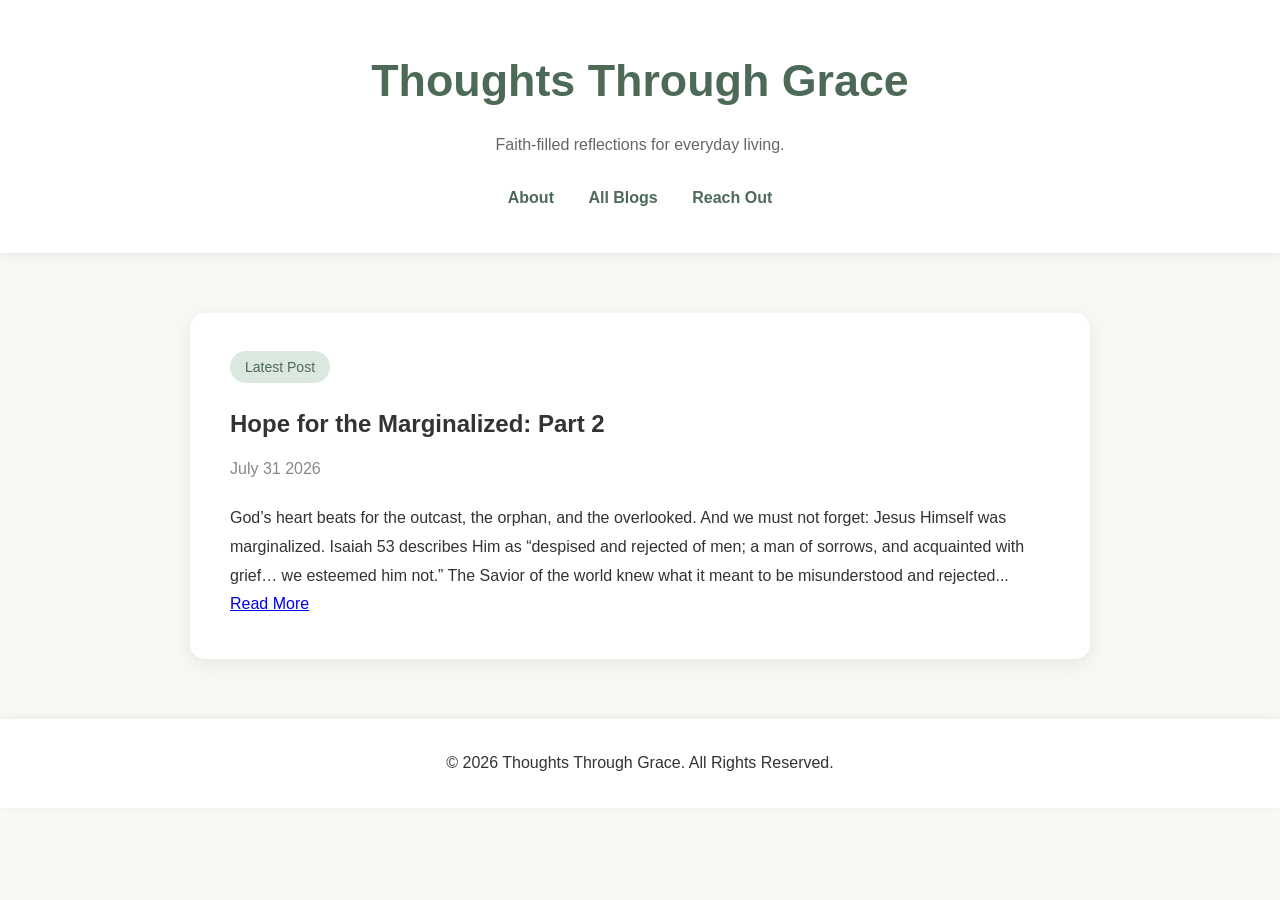
<file: index.html>
<!DOCTYPE html>
<html lang="en">
<head>
    <meta charset="UTF-8">
    <meta name="viewport" content="width=device-width, initial-scale=1.0">
    <title>Thoughts Through Grace</title>
    <link rel="stylesheet" href="style.css">
</head>
<body>

<header>
    <h1>Thoughts Through Grace</h1>
    <p>Faith-filled reflections for everyday living.</p>

    <nav>
        <a href="about.html" target="_blank">About</a>
        <a href="blogs.html" target="_blank">All Blogs</a>
        <a href="reachout.html" target="_blank">Reach Out</a>
    </nav>
</header>

<main>
    <section class="latest-post">
        <span class="tag">Latest Post</span>

        <h2>Hope for the Marginalized: Part 2</h2>

        <p class="date">July 31 2026</p>

        <p>
            God’s heart beats for the outcast, the orphan, and the overlooked. And we must not forget: Jesus Himself was marginalized. Isaiah 53 describes Him as “despised and rejected of men; a man of sorrows, and acquainted with grief… we esteemed him not.” The Savior of the world knew what it meant to be misunderstood and rejected...
        </p>

        <a href="hope2.html" class="read-more-btn">Read More</a>
    </section>
</main>

<footer>
    <p>&copy; 2026 Thoughts Through Grace. All Rights Reserved.</p>
</footer>

</body>
</html>
</file>
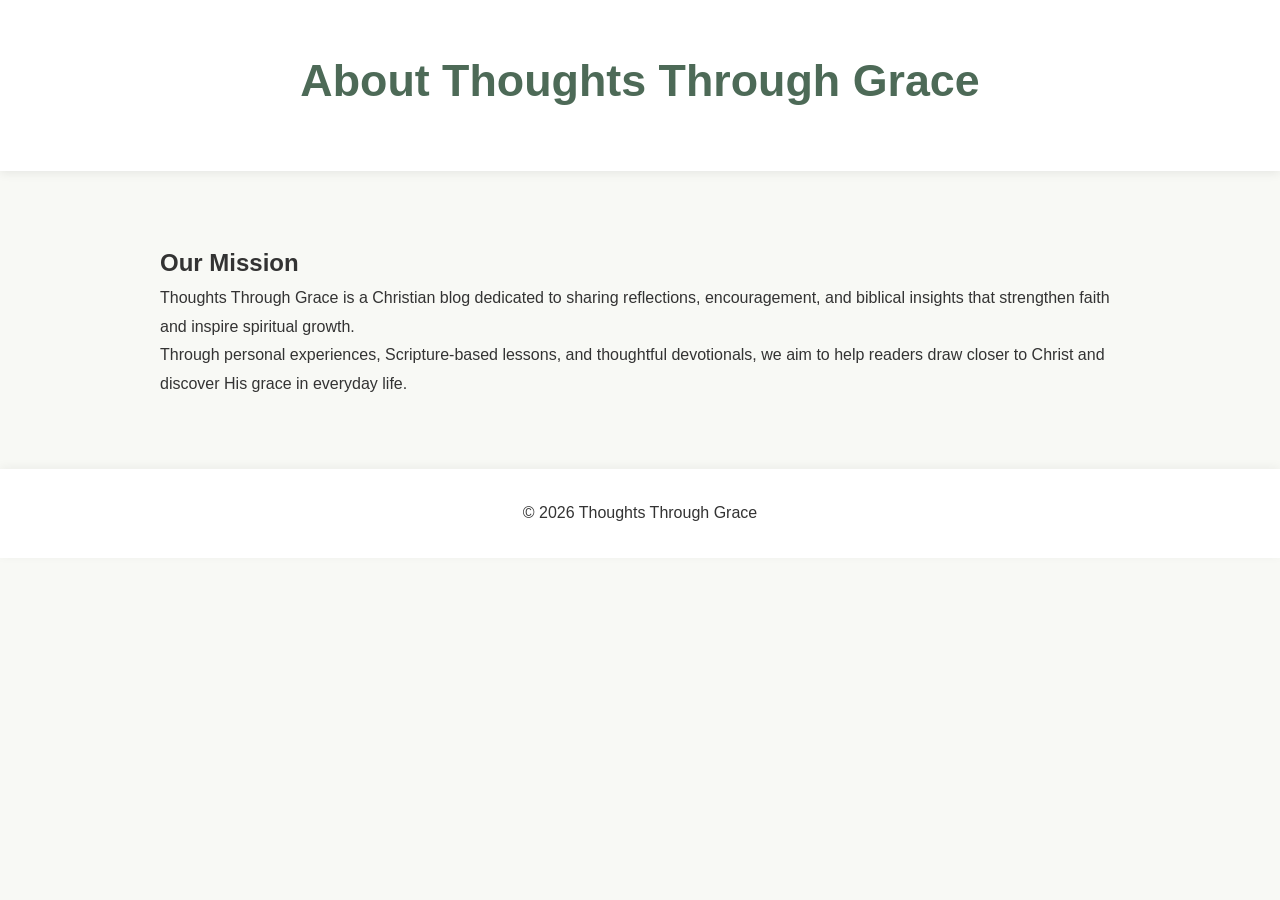
<file: about.html>
<!DOCTYPE html>
<html lang="en">
<head>
    <meta charset="UTF-8">
    <title>About - Thoughts Through Grace</title>
    <link rel="stylesheet" href="style.css">
</head>
<body>

<header>
    <h1>About Thoughts Through Grace</h1>
</header>

<main class="page-content">
    <h2>Our Mission</h2>

    <p>
        Thoughts Through Grace is a Christian blog dedicated to sharing
        reflections, encouragement, and biblical insights that strengthen faith
        and inspire spiritual growth.
    </p>

    <p>
        Through personal experiences, Scripture-based lessons, and thoughtful
        devotionals, we aim to help readers draw closer to Christ and discover
        His grace in everyday life.
    </p>
</main>

<footer>
    <p>&copy; 2026 Thoughts Through Grace</p>
</footer>

</body>
</html>
</file>
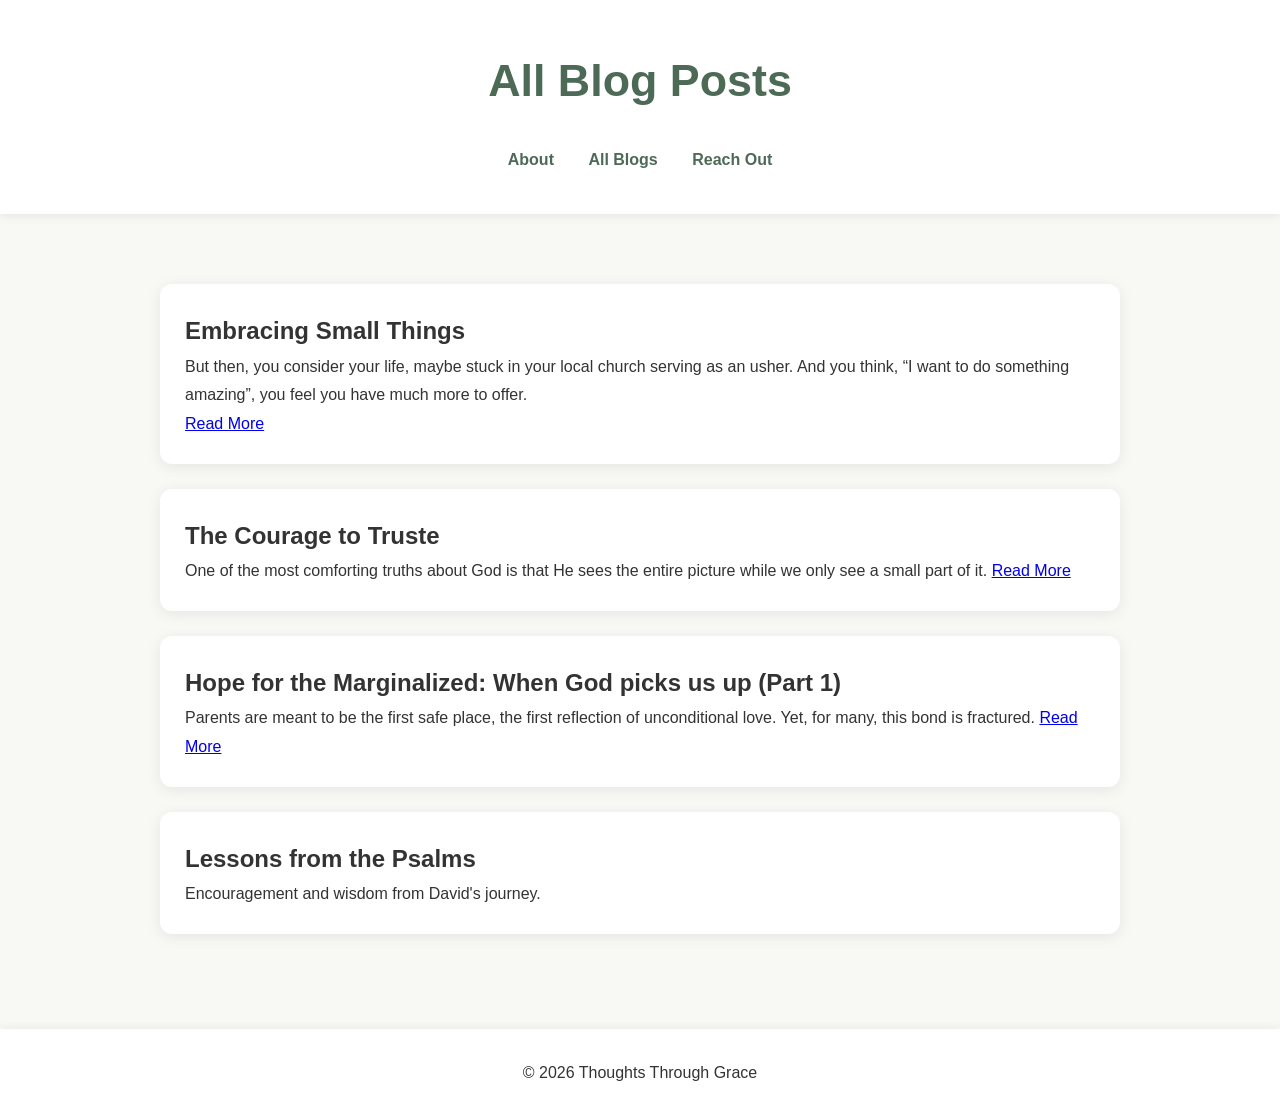
<file: blogs.html>
<!DOCTYPE html>
<html lang="en">
<head>
    <meta charset="UTF-8">
    <title>All Blogs - Thoughts Through Grace</title>
    <link rel="stylesheet" href="style.css">
</head>
<body>

<header>
    <h1>All Blog Posts</h1>
	<nav>
 	<a href="about.html" target="_blank">About</a>
        <a href="blogs.html" target="_blank">All Blogs</a>
        <a href="reachout.html" target="_blank">Reach Out</a>
	</nav>
</header>

<main class="page-content">

    <div class="blog-card">
        <h2>Embracing Small Things</h2>
        <p>
            But then, you consider your life, maybe stuck in your local church serving as an usher. And you think, “I want to do something amazing”, you feel you have much more to offer.
        </p>
<a href="smallthings.html" class="read-more-btn">Read More</a>
    </div>

    <div class="blog-card">
        <h2>The Courage to Truste</h2>
        <p>
            One of the most comforting truths about God is that He sees the entire picture while we only
see a small part of it.
			<a href="trust.html" class="read-more-btn">Read More</a>
        </p>
    </div>

    <div class="blog-card">
        <h2>Hope for the Marginalized: When God picks us up (Part 1)</h2>
        <p>
            Parents are meant to be the first safe place, the first reflection of unconditional love. Yet, for many, this bond is fractured.
			<a href="hope.html" class="read-more-btn">Read More</a>
        </p>
    </div>

    <div class="blog-card">
        <h2>Lessons from the Psalms</h2>
        <p>
            Encouragement and wisdom from David's journey.
        </p>
    </div>

</main>

<footer>
    <p>&copy; 2026 Thoughts Through Grace</p>
</footer>

</body>
</html>
</file>
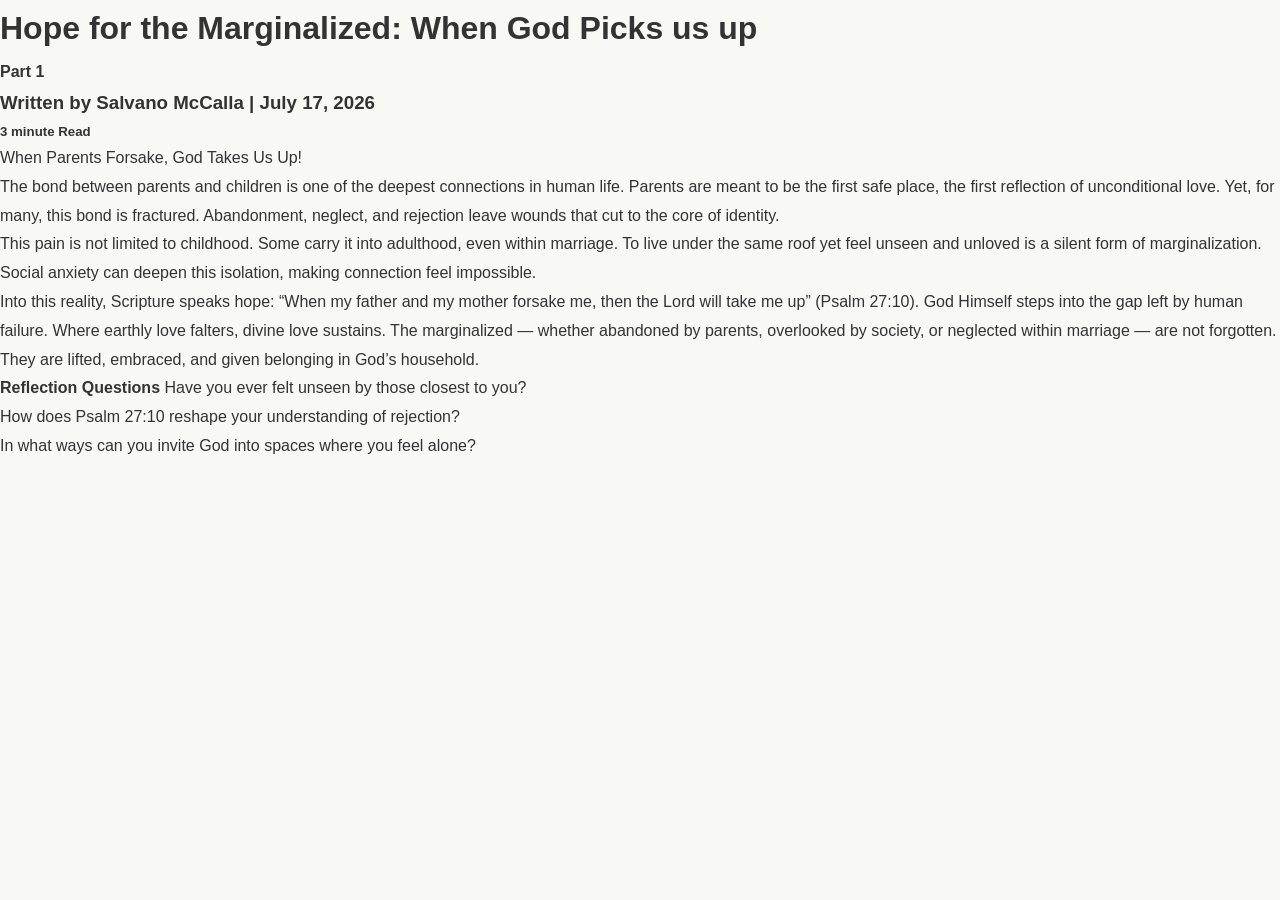
<file: hope.html>
<!DOCTYPE html>
<html lang="en">

<head>
    <meta charset="UTF-8">
    <meta name="viewport" content="width=device-width, initial-scale=1.0">
    <title>Marginalized</title>
    <link rel="stylesheet" href="style.css">
</head>

<body style="margin: 0; padding: o;">

    <h1>Hope for the Marginalized: When God Picks us up</h1>
    <h4>Part 1</h4>

    <h3>Written by Salvano McCalla | July 17, 2026</h3>
    <h5>3 minute Read</h5>

<p>
When Parents Forsake, God Takes Us Up!<br>

The bond between parents and children is one of the deepest connections in human life. Parents are meant to be the first safe place, the first reflection of unconditional love. Yet, for many, this bond is fractured. Abandonment, neglect, and rejection leave wounds that cut to the core of identity.
<br>
This pain is not limited to childhood. Some carry it into adulthood, even within marriage. To live under the same roof yet feel unseen and unloved is a silent form of marginalization. Social anxiety can deepen this isolation, making connection feel impossible.
<br>
Into this reality, Scripture speaks hope: “When my father and my mother forsake me, then the Lord will take me up” (Psalm 27:10). God Himself steps into the gap left by human failure. Where earthly love falters, divine love sustains. The marginalized — whether abandoned by parents, overlooked by society, or neglected within marriage — are not forgotten. They are lifted, embraced, and given belonging in God’s household.
<br>
<strong>Reflection Questions</strong>
Have you ever felt unseen by those closest to you?
<br>
How does Psalm 27:10 reshape your understanding of rejection?
<br>
In what ways can you invite God into spaces where you feel alone?
</p>

</body>
</html>
</file>
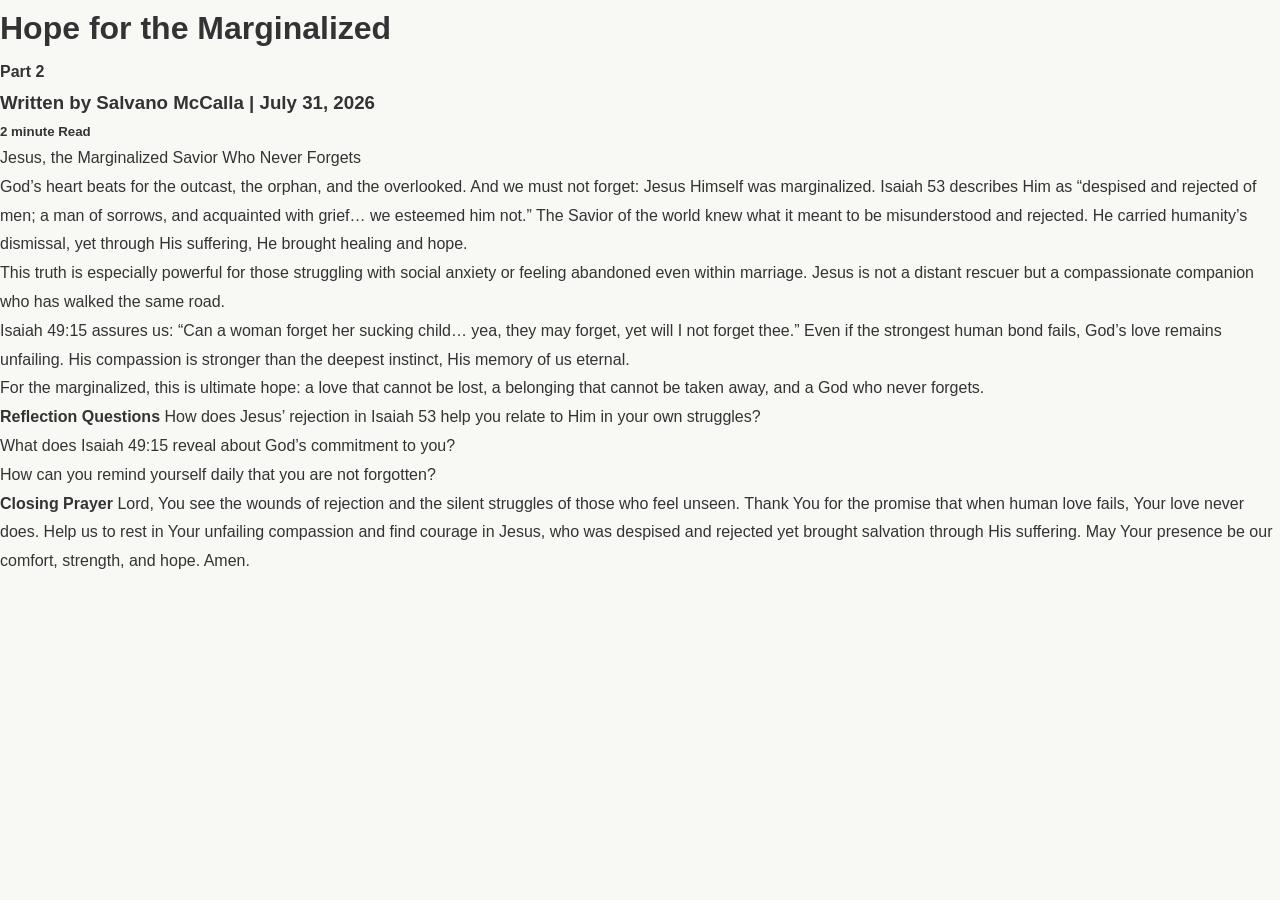
<file: hope2.html>
<!DOCTYPE html>
<html lang="en">

<head>
    <meta charset="UTF-8">
    <meta name="viewport" content="width=device-width, initial-scale=1.0">
    <title>Marginalized</title>
    <link rel="stylesheet" href="style.css">
</head>

<body style="margin: 0; padding: o;">

    <h1>Hope for the Marginalized</h1>
    <h4>Part 2</h4>

    <h3>Written by Salvano McCalla | July 31, 2026</h3>
    <h5>2 minute Read</h5>

<p>
Jesus, the Marginalized Savior Who Never Forgets<br>
God’s heart beats for the outcast, the orphan, and the overlooked. And we must not forget: Jesus Himself was marginalized. Isaiah 53 describes Him as “despised and rejected of men; a man of sorrows, and acquainted with grief… we esteemed him not.” 
The Savior of the world knew what it meant to be misunderstood and rejected. He carried humanity’s dismissal, yet through His suffering, He brought healing and hope.
<br>
This truth is especially powerful for those struggling with social anxiety or feeling abandoned even within marriage. 
Jesus is not a distant rescuer but a compassionate companion who has walked the same road.
<br>
Isaiah 49:15 assures us: “Can a woman forget her sucking child… yea, they may forget, yet will I not forget thee.” Even if the strongest human bond fails, God’s love remains unfailing. 
His compassion is stronger than the deepest instinct, His memory of us eternal.
<br>
For the marginalized, this is ultimate hope: a love that cannot be lost, a belonging that cannot be taken away, and a God who never forgets.
<br>
  <strong>Reflection Questions</strong>
How does Jesus’ rejection in Isaiah 53 help you relate to Him in your own struggles?
  <br>
  What does Isaiah 49:15 reveal about God’s commitment to you?
<br>
  How can you remind yourself daily that you are not forgotten?
  <br>
  <strong>Closing Prayer</strong>
  Lord, You see the wounds of rejection and the silent struggles of those who feel unseen. Thank You for the promise that when human love fails, Your love never does. 
  Help us to rest in Your unfailing compassion and find courage in Jesus, 
  who was despised and rejected yet brought salvation through His suffering. May Your presence be our comfort, strength, and hope. Amen.
</p>
</body>
</html>
</file>
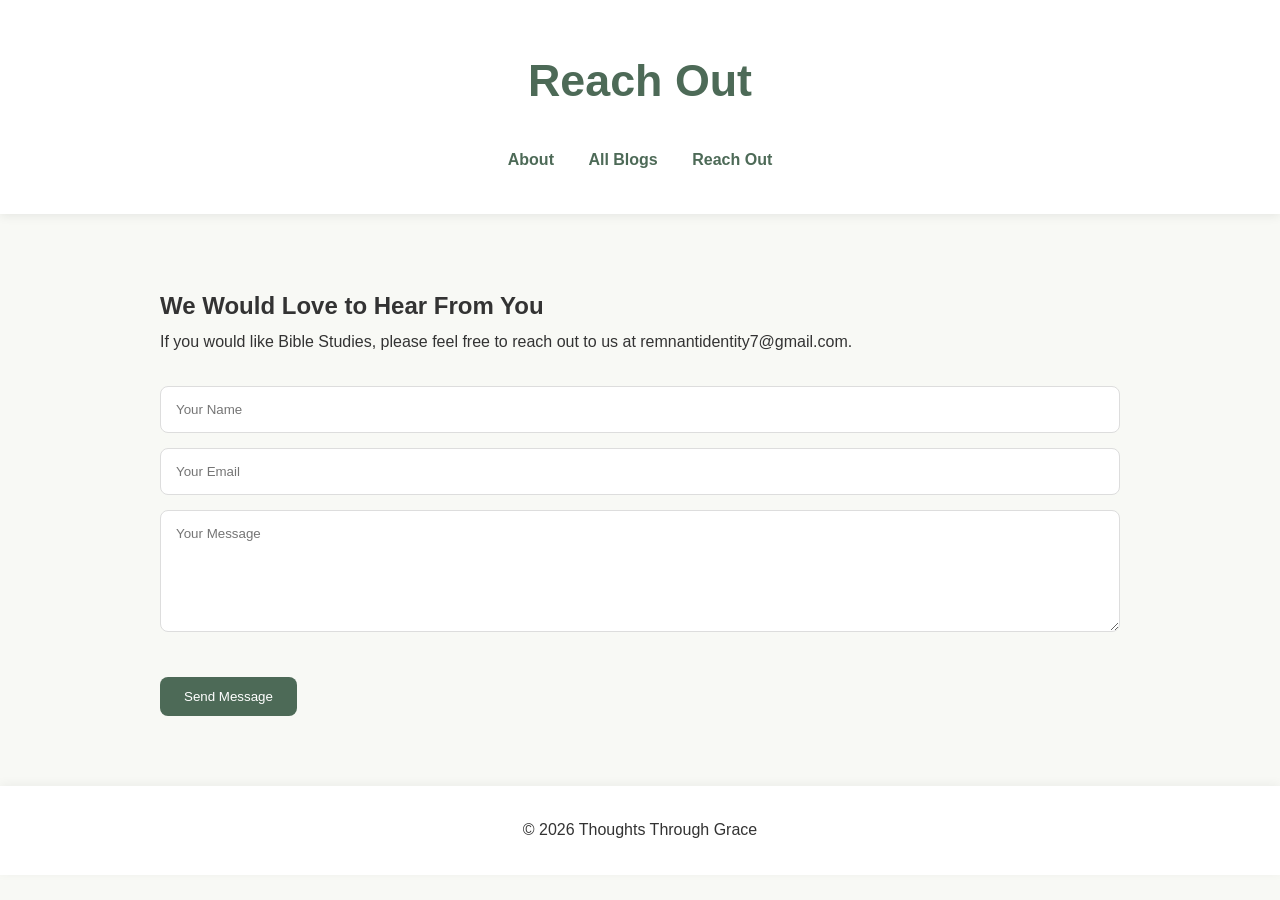
<file: reachout.html>
<!DOCTYPE html>
<html lang="en">
<head>
    <meta charset="UTF-8">
    <title>Reach Out - Thoughts Through Grace</title>
    <link rel="stylesheet" href="style.css">
</head>
<body>

<header>
    <h1>Reach Out</h1>
	<nav>
	<a href="about.html" target="_blank">About</a>
        <a href="blogs.html" target="_blank">All Blogs</a>
        <a href="reachout.html" target="_blank">Reach Out</a>
	</nav>
</header>

<main class="page-content">

    <h2>We Would Love to Hear From You</h2>

    <p>
        If you would like Bible Studies, please feel free to reach out to us at
        remnantidentity7@gmail.com.
    </p>

    <form class="contact-form">
        <input type="text" placeholder="Your Name" required>

        <input type="email" placeholder="Your Email" required>

        <textarea rows="6" placeholder="Your Message"></textarea>

        <button type="submit">Send Message</button>
    </form>

</main>

<footer>
    <p>&copy; 2026 Thoughts Through Grace</p>
</footer>

</body>
</html>
</file>
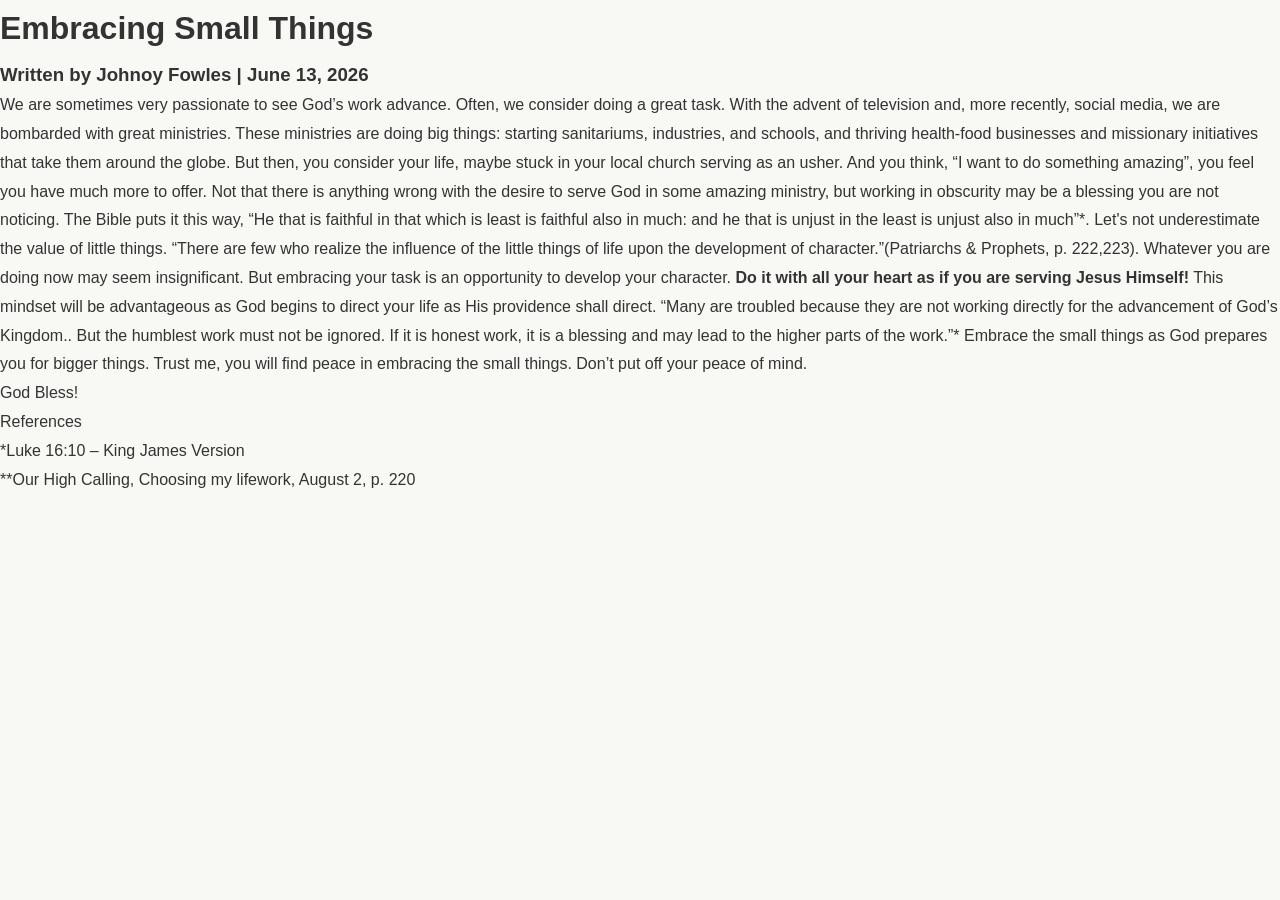
<file: smallthings.html>
<!DOCTYPE html>
<html lang="en">

<head>
    <meta charset="UTF-8">
    <meta name="viewport" content="width=device-width, initial-scale=1.0">
    <title>Embracing Small Things</title>
    <link rel="stylesheet" href="style.css">
</head>

<body>

    <h1>Embracing Small Things</h1>

    <h3>Written by Johnoy Fowles | June 13, 2026</h3>

<article>We are sometimes very passionate to see God’s work advance. Often, we consider doing a great task. With the advent of television and, more recently, social media, we are bombarded with great ministries. These ministries are doing big things: starting sanitariums, industries, and schools, and thriving health-food businesses and missionary initiatives that take them around the globe. But then, you consider your life, maybe stuck in your local church serving as an usher. And you think, “I want to do something amazing”, you feel you have much more to offer. Not that there is anything wrong with the desire to serve God in some amazing ministry, but working in obscurity may be a blessing you are not noticing. The Bible puts it this way, “He that is faithful in that which is least is faithful also in much: and he that is unjust in the least is unjust also in much”*. Let's not underestimate the value of little things. “There are few who realize the influence of the little things of life upon the development of character.”(Patriarchs & Prophets, p. 222,223). Whatever you are doing now may seem insignificant. But embracing your task is an opportunity to develop your character. <strong>Do it with all your heart as if you are serving Jesus Himself!</strong> This mindset will be advantageous as God begins to direct your life as His providence shall direct. “Many are troubled because they are not working directly for the advancement of God’s Kingdom.. But the humblest work must not be ignored. If it is honest work, it is a blessing and may lead to the higher parts of the work.”* Embrace the small things as God prepares you for bigger things. Trust me, you will find peace in embracing the small things. Don’t put off your peace of mind.</article>


<p>God Bless!</p>



<p>References</p>
<p>*Luke 16:10 – King James Version</P
<p>**Our High Calling, Choosing my lifework, August 2, p. 220</p>

</body>
</html>
</file>
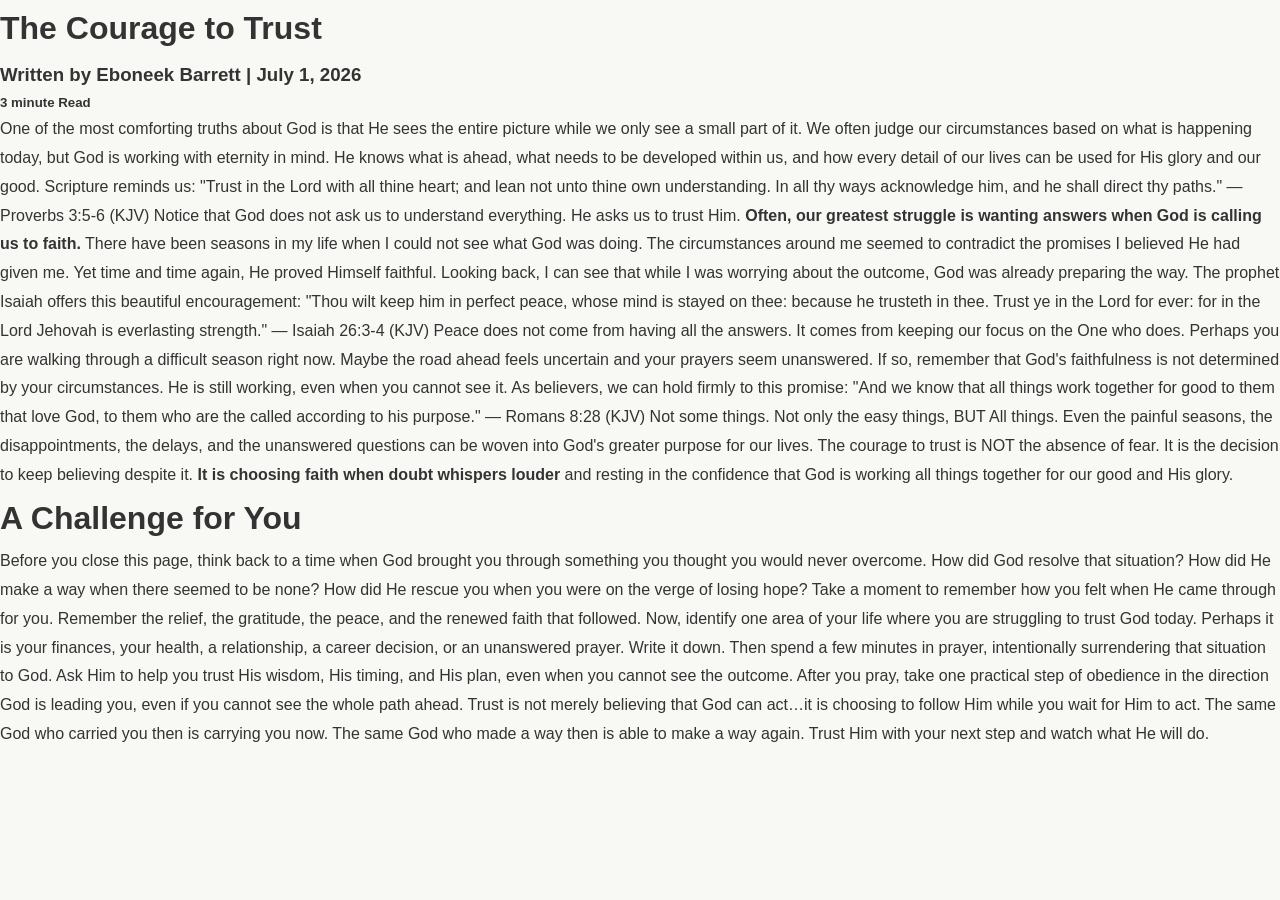
<file: trust.html>
<!DOCTYPE html>
<html lang="en">

<head>
    <meta charset="UTF-8">
    <meta name="viewport" content="width=device-width, initial-scale=1.0">
    <title>Trust</title>
    <link rel="stylesheet" href="style.css">
</head>

<body>

    <h1>The Courage to Trust</h1>

    <h3>Written by Eboneek Barrett | July 1, 2026</h3>
    <h5>3 minute Read</h5>

<p>One of the most comforting truths about God is that He sees the entire picture while we only
see a small part of it. We often judge our circumstances based on what is happening today,
but God is working with eternity in mind. He knows what is ahead, what needs to be
developed within us, and how every detail of our lives can be used for His glory and our
good.
Scripture reminds us:
"Trust in the Lord with all thine heart; and lean not unto thine own understanding. In all thy
ways acknowledge him, and he shall direct thy paths." — Proverbs 3:5-6 (KJV)
Notice that God does not ask us to understand everything. He asks us to trust Him. <strong>Often,
our greatest struggle is wanting answers when God is calling us to faith.</strong>
There have been seasons in my life when I could not see what God was doing. The
circumstances around me seemed to contradict the promises I believed He had given me.
Yet time and time again, He proved Himself faithful. Looking back, I can see that while I was
worrying about the outcome, God was already preparing the way.
The prophet Isaiah offers this beautiful encouragement:
"Thou wilt keep him in perfect peace, whose mind is stayed on thee: because he trusteth in
thee. Trust ye in the Lord for ever: for in the Lord Jehovah is everlasting strength." — Isaiah
26:3-4 (KJV)
Peace does not come from having all the answers. It comes from keeping our focus on the
One who does.
Perhaps you are walking through a difficult season right now. Maybe the road ahead feels
uncertain and your prayers seem unanswered. If so, remember that God's faithfulness is not
determined by your circumstances. He is still working, even when you cannot see it.
As believers, we can hold firmly to this promise:
"And we know that all things work together for good to them that love God, to them who are
the called according to his purpose." — Romans 8:28 (KJV)
Not some things. Not only the easy things, BUT All things. Even the painful seasons, the
disappointments, the delays, and the unanswered questions can be woven into God's
greater purpose for our lives.
The courage to trust is NOT the absence of fear. It is the decision to keep believing despite
it. <strong>It is choosing faith when doubt whispers louder</strong> and resting in the confidence that God is
working all things together for our good and His glory.</p>

<h1>A Challenge for You</h1>

<p>Before you close this page, think back to a time when God brought you through something
you thought you would never overcome.
How did God resolve that situation? How did He make a way when there seemed to be
none? How did He rescue you when you were on the verge of losing hope?
Take a moment to remember how you felt when He came through for you. Remember the
relief, the gratitude, the peace, and the renewed faith that followed.
Now, identify one area of your life where you are struggling to trust God today. Perhaps it is
your finances, your health, a relationship, a career decision, or an unanswered prayer.
Write it down.
Then spend a few minutes in prayer, intentionally surrendering that situation to God. Ask
Him to help you trust His wisdom, His timing, and His plan, even when you cannot see the
outcome.
After you pray, take one practical step of obedience in the direction God is leading you, even
if you cannot see the whole path ahead. Trust is not merely believing that God can act…it is
choosing to follow Him while you wait for Him to act.
The same God who carried you then is carrying you now. The same God who made a way
then is able to make a way again.
Trust Him with your next step and watch what He will do.</p>

</body>
</html>
</file>
<file: style.css>
*{
    margin:0;
    padding:0;
    box-sizing:border-box;
    font-family:'Segoe UI', sans-serif;
}

body{
    background:#f8f9f5;
    color:#333;
    line-height:1.8;
}

header{
    background:white;
    text-align:center;
    padding:40px 20px;
    box-shadow:0 2px 10px rgba(0,0,0,0.08);
}

header h1{
    color:#4d6a57;
    margin-bottom:10px;
    font-size:2.8rem;
}

header p{
    color:#666;
}

nav{
    margin-top:25px;
}

nav a{
    text-decoration:none;
    color:#4d6a57;
    margin:0 15px;
    font-weight:600;
    transition:0.3s;
}

nav a:hover{
    color:#7da48c;
}

.latest-post{
    max-width:900px;
    margin:60px auto;
    background:white;
    padding:40px;
    border-radius:15px;
    box-shadow:0 5px 20px rgba(0,0,0,0.08);
}

.tag{
    background:#dbe8df;
    color:#4d6a57;
    padding:8px 15px;
    border-radius:20px;
    font-size:14px;
}

.latest-post h2{
    margin-top:20px;
    margin-bottom:10px;
}

.date{
    color:#888;
    margin-bottom:20px;
}

button{
    margin-top:20px;
    padding:12px 24px;
    border:none;
    background:#4d6a57;
    color:white;
    border-radius:8px;
    cursor:pointer;
}

button:hover{
    background:#6d8e7a;
}

.page-content{
    max-width:1000px;
    margin:50px auto;
    padding:20px;
}

.blog-card{
    background:white;
    padding:25px;
    margin-bottom:25px;
    border-radius:12px;
    box-shadow:0 3px 15px rgba(0,0,0,0.08);
}

.contact-form{
    margin-top:30px;
}

.contact-form input,
.contact-form textarea{
    width:100%;
    padding:15px;
    margin-bottom:15px;
    border:1px solid #ddd;
    border-radius:8px;
}

footer{
    text-align:center;
    padding:30px;
    background:white;
    margin-top:50px;
    box-shadow:0 -2px 10px rgba(0,0,0,0.05);
}
</file>
